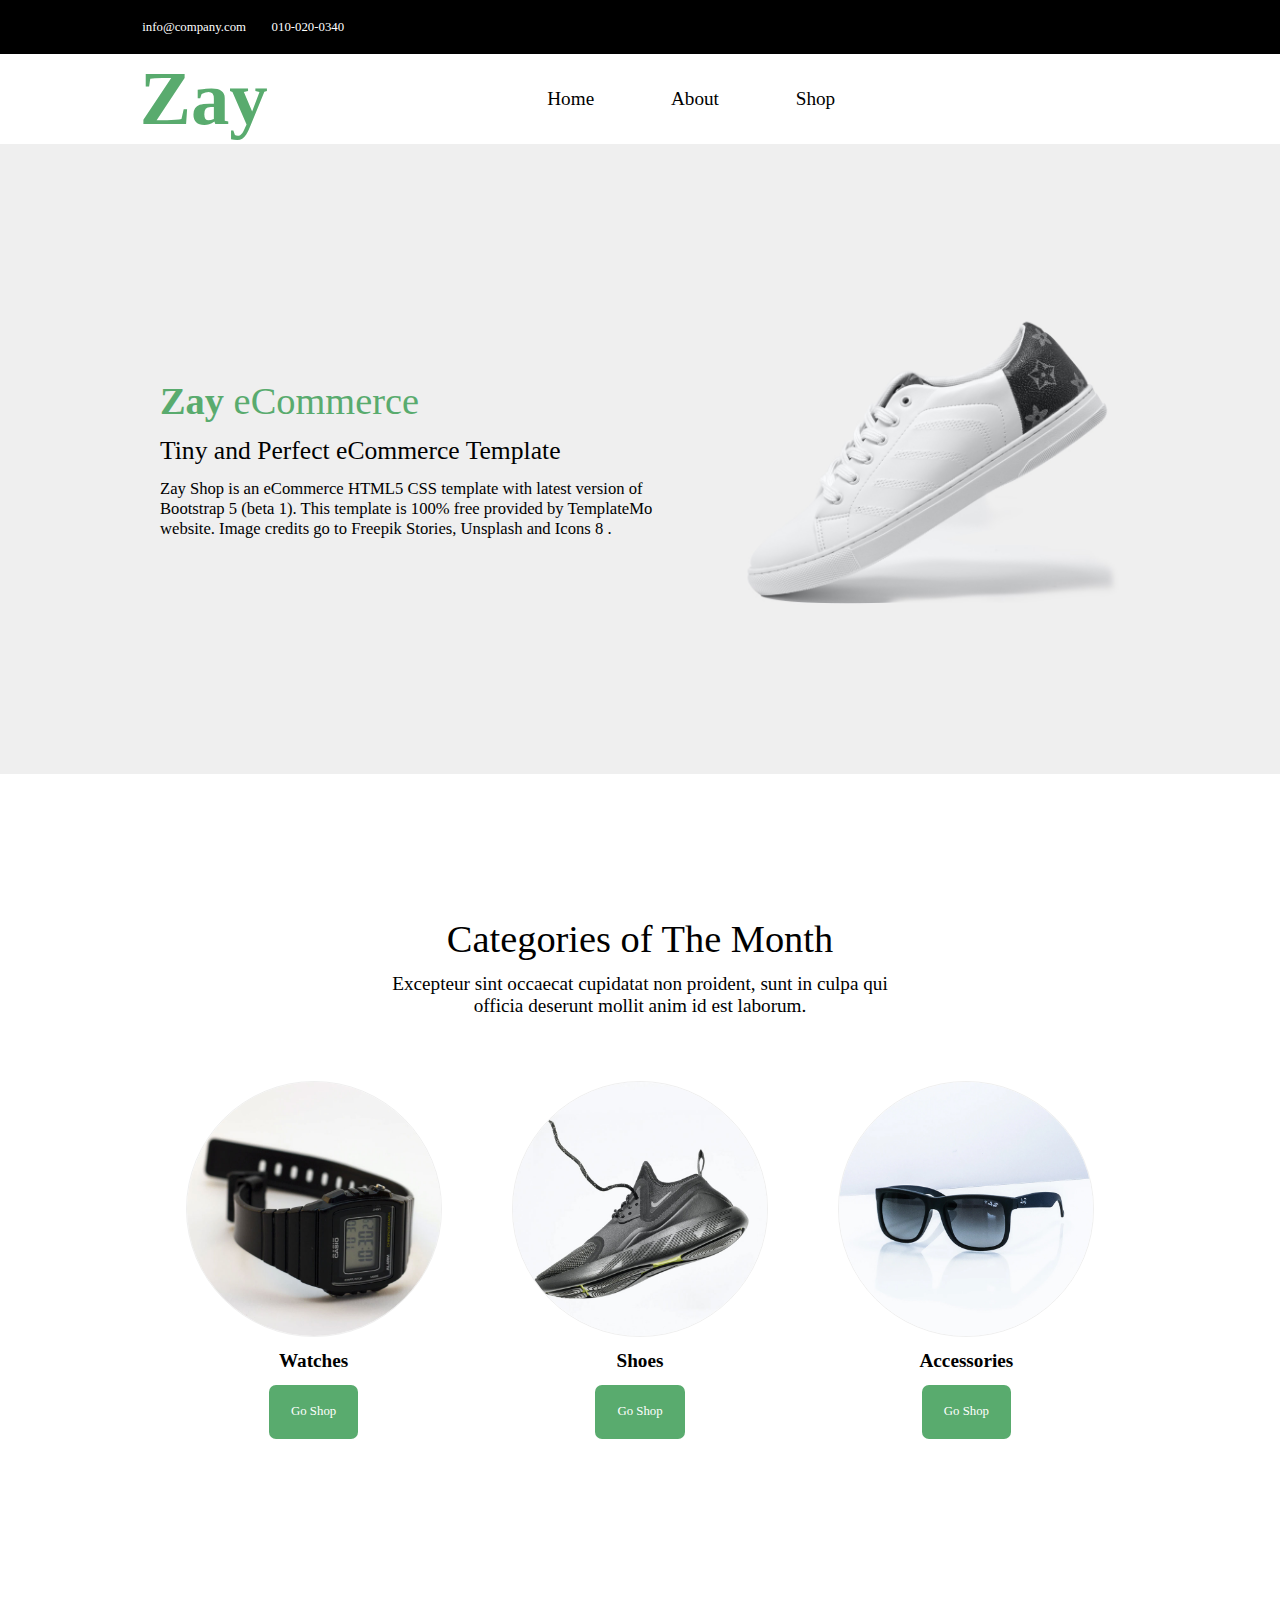
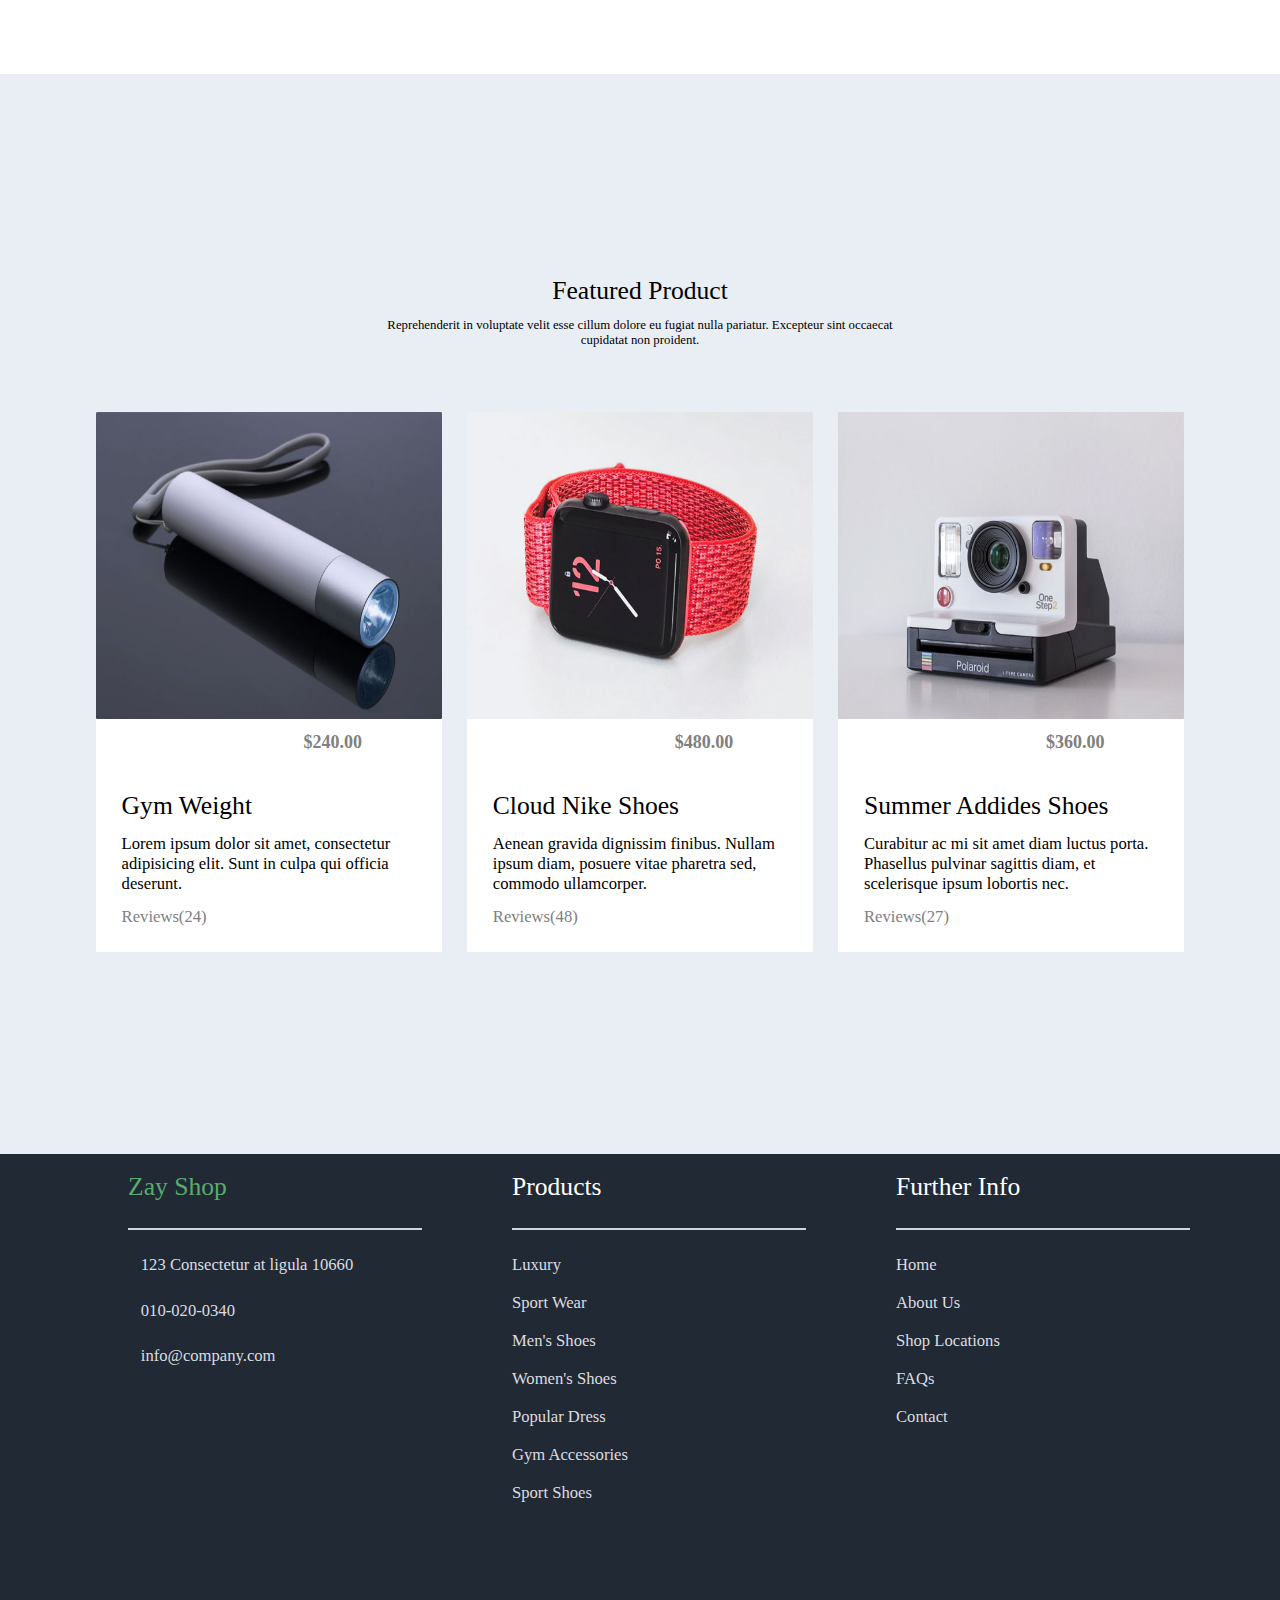
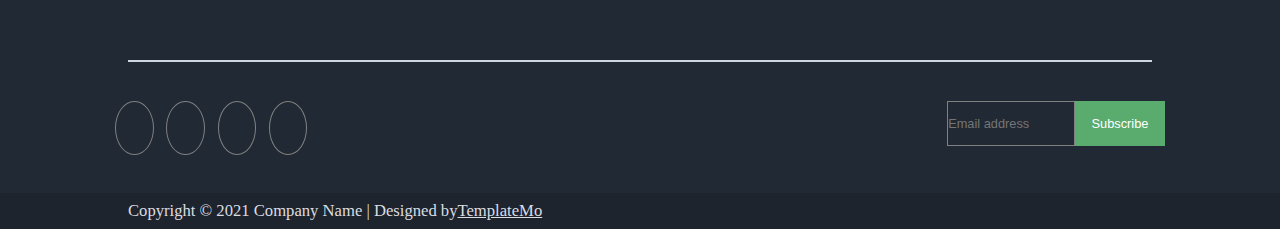
<file: index.html>
<!DOCTYPE html>
<html lang="en">

<head>
    <meta charset="UTF-8">
    <meta name="viewport" content="width=device-width, initial-scale=1.0">
    <title>ZAY</title>
    <link rel="stylesheet" href="style.css">
    <link rel="stylesheet" href="https://cdnjs.cloudflare.com/ajax/libs/font-awesome/6.5.2/css/all.min.css"
        integrity="sha512-SnH5WK+bZxgPHs44uWIX+LLJAJ9/2PkPKZ5QiAj6Ta86w+fsb2TkcmfRyVX3pBnMFcV7oQPJkl9QevSCWr3W6A=="
        crossorigin="anonymous" referrerpolicy="no-referrer" />
    <link rel="preconnect" href="https://fonts.googleapis.com">
    <link rel="preconnect" href="https://fonts.gstatic.com" crossorigin>
    <link
        href="https://fonts.googleapis.com/css2?family=DM+Sans:ital,opsz,wght@0,9..40,100..1000;1,9..40,100..1000&display=swap"
        rel="stylesheet">
</head>

<body>
    <header class="main_header">
        <section class="first_header">
            <div class="info">
                <i class="fa-solid fa-envelope"></i>
                <p>info@company.com</p>
                <i class="fa-solid fa-phone-flip"></i>
                <p> 010-020-0340</p>
            </div>
            <div class="icons">
                <i class="fa-brands fa-facebook"></i>
                <i class="fa-brands fa-instagram"></i>
                <i class="fa-brands fa-twitter"></i>
                <i class="fa-brands fa-linkedin"></i>
            </div>
        </section>

        <section>
            <div class="second_header">
                <div class="zay">
                    <h1>Zay</h1>
                </div>
                <div class="pages">
                    <ul>
                        <li><a href="./index.html"> Home</a></li>
                        <li> <a href="./about.html"> About</a></li>
                        <li> <a href="./shop.html"> Shop</a></li>
                       
                    </ul>
                </div>
                <div class="second_icons">
                    <i class="fa-solid fa-magnifying-glass"></i>
                    <i class="fa-solid fa-cart-shopping"></i>
                    <i class="fa-regular fa-user"></i>
                </div>
                <div class="menu"><i class="fa-solid fa-bars"></i></div>

            </div>
        </section>
    </header>
    <section class="third_section">
        <div class="img_info">
            <p class="p_heading"> <b>Zay</b> eCommerce</p>
            <p class="p_middle">Tiny and Perfect eCommerce Template</p>
            <p class="p_last">Zay Shop is an eCommerce HTML5 CSS template with latest version of Bootstrap 5 (beta 1).
                This template is 100% free provided by <a href="TemplateMo">TemplateMo</a> website. Image credits go to
                <a href="Freepik Stories">Freepik Stories</a>, <a href="Unsplash">Unsplash</a> and <a
                    href="Icons 8">Icons 8</a> .
            </p>
        </div>
        <img src="img/banner_img_01.jpg" alt="banner_img_01.jpg">
    </section>

    <section class="category_main">
        <div class="Categories">
            <p class="first_p">Categories of The Month</p>
            <p class="second_p"> Excepteur sint occaecat cupidatat non proident, sunt in culpa qui officia deserunt
                mollit anim id est laborum.</p>
        </div>

        <div class="Categories_card">
            <div class="Categorie_1">
                <img src="img/category_img_01.jpg" alt="" width="100%">
                <div class="product">
                    <h2>Watches</h2>
                    <a href="Go Shop "> Go Shop</a>
                </div>
            </div>
            <div class="Categorie_1">
                <img src="img/category_img_02.jpg" alt="" width="100%">
                <div class="product">
                    <h2>Shoes</h2>
                    <a href="Go Shop "> Go Shop</a>
                </div>
            </div>
            <div class="Categorie_1">
                <img src="img/category_img_03.jpg" alt="" width="100%">
                <div class="product">
                    <h2>Accessories</h2>
                    <a href="Go Shop "> Go Shop</a>
                </div>
            </div>
        </div>
    </section>
    <section class="Feature_product">
        <div class="Feature">
            <p class="Feature_p1">Featured Product</p>
            <p class="Feature_p2">Reprehenderit in voluptate velit esse cillum dolore eu fugiat nulla pariatur.
                Excepteur sint occaecat cupidatat non proident.</p>
        </div>
        <div class="Feature_cards">
            <div class="Feature_card">
                <img src="img/feature_prod_01 (1).jpg" alt="" width="100%">
                <div class="star">
                    <div class="stars">
                        <i class="fa-solid fa-star"></i>
                        <i class="fa-solid fa-star"></i>
                        <i class="fa-solid fa-star"></i>
                        <i class="fa-regular fa-star"></i>
                        <i class="fa-regular fa-star"></i>
                    </div>
                    <h3 class="stars_h3">$240.00</h3>
                </div>
                <div class="Feature_section">
                    <p class="Feature_card_p"> Gym Weight</p>
                    <p class="Feature_card_p2"> Lorem ipsum dolor sit amet, consectetur adipisicing elit. Sunt in culpa
                        qui officia deserunt.</p>
                    <p class="Feature_card_p3">Reviews(24)</p>
                </div>
            </div>


            <div class="Feature_card">
                <img src="img/feature_prod_02.jpg" alt="" width="100%">
                <div class="star">
                    <div class="stars">
                        <i class="fa-solid fa-star"></i>
                        <i class="fa-solid fa-star"></i>
                        <i class="fa-solid fa-star"></i>
                        <i class="fa-regular fa-star"></i>
                        <i class="fa-regular fa-star"></i>
                    </div>
                    <h3 class="stars_h3">$480.00</h3>
                </div class="Feature_card_info">
                <div class="Feature_section">
                    <p class="Feature_card_p"> Cloud Nike Shoes</p>
                    <p class="Feature_card_p2"> Aenean gravida dignissim finibus. Nullam ipsum diam, posuere vitae
                        pharetra sed, commodo ullamcorper.</p>
                    <p class="Feature_card_p3">Reviews(48)</p>
                </div>
            </div>

            <div class="Feature_card">
                <img src="img/feature_prod_03.jpg" alt="" width="100%">
                <div class="star">
                    <div class="stars">
                        <i class="fa-solid fa-star"></i>
                        <i class="fa-solid fa-star"></i>
                        <i class="fa-solid fa-star"></i>
                        <i class="fa-solid fa-star"></i>
                        <i class="fa-solid fa-star"></i>

                    </div>
                    <h3 class="stars_h3">$360.00</h3>
                </div class="Feature_card_info">
                <div class="Feature_section">
                    <p class="Feature_card_p"> Summer Addides Shoes</p>
                    <p class="Feature_card_p2"> Curabitur ac mi sit amet diam luctus porta. Phasellus pulvinar sagittis
                        diam, et scelerisque ipsum lobortis nec.</p>
                    <p class="Feature_card_p3">Reviews(27)</p>
                </div>
            </div>
        </div>
    </section>
    <section class="footer_main">
        <div class="fotter">
            <div class="first_fotter">
                <div class="Zay_shop">Zay Shop</div>
                <div class="line"></div>
                <p class="p1"> <i class="fa-solid fa-location-dot"></i>123 Consectetur at ligula 10660</p>
                <p class="p2"> <i class="fa-solid fa-phone-flip"></i><a href=" 010-020-0340"> 010-020-0340</a></p>
                <p class="p3"> <i class="fa-solid fa-envelope"></i><a href="info@company.com">info@company.com </a> </p>
            </div>
            <div class="Second_fotter">
                <div class="Products">Products</div>
                <div class="line"></div>
                <ul>
                    <li><a href="Luxury">Luxury</a></li>
                    <li><a href="Sport Wear">Sport Wear</a></li>
                    <li><a href="Men's Shoes">Men's Shoes</a></li>
                    <li><a href="Women's Shoes">Women's Shoes</a></li>
                    <li><a href="Popular Dress">Popular Dress</a></li>
                    <li><a href="Gym Accessories">Gym Accessories</a></li>
                    <li><a href="Sport Shoes">Sport Shoes</a></li>
                </ul>
            </div>
            <div>
                <div class="thired_fotter">
                    <div class="FurtherInfo">Further Info</div>
                    <div class="line"></div>
                    <ul>
                        <li><a href="Home">Home</a></li>
                        <li><a href="About Us">About Us</a></li>
                        <li><a href="Shop Locations">Shop Locations</a></li>
                        <li><a href="FAQs">FAQs</a></li>
                        <li><a href="Contact">Contact </a></li>

                    </ul>
                </div>
            </div>
        </div>
        <div class="line1"></div>
        <div class="Subscribe">
            <div class="Subscribe_icons">
                <div class="Subscribe_icon">
                    <i class="fa-brands fa-facebook-f"> </i>
                </div>
                <div class="Subscribe_icon">
                    <i class="fa-brands fa-instagram"></i>
                </div>
                <div class="Subscribe_icon">
                    <i class="fa-brands fa-twitter"></i>
                </div>
                <div class="Subscribe_icon">
                    <i class="fa-brands fa-linkedin-in"></i>
                </div>
            </div>
            <div class="Subscribess">
                <input type="email" class="email" placeholder="Email address">
                <button>Subscribe</button>

            </div>
        </div>
        <div class="Copyright">
            Copyright © 2021 Company Name | Designed by <u><a href="TemplateMo">TemplateMo</a></u>
        </div>

    </section>
</body>

</html>
</file>
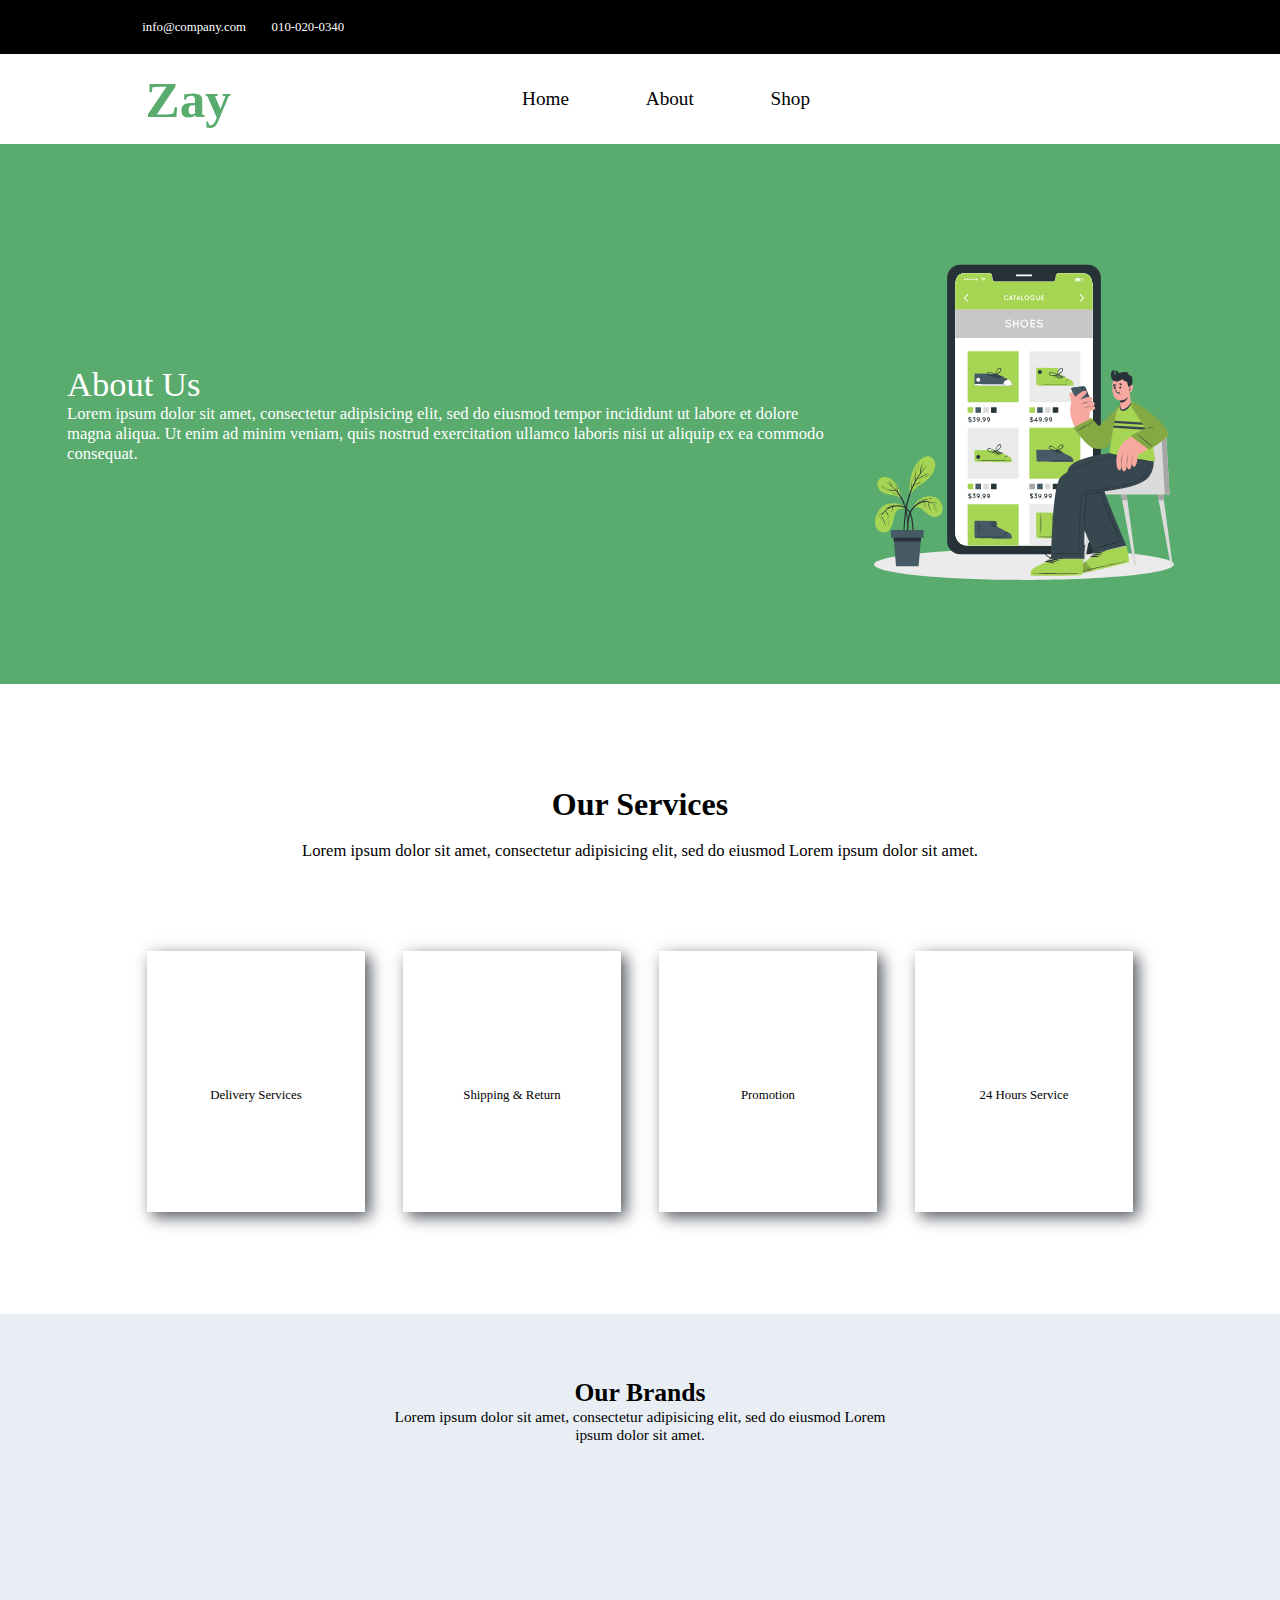
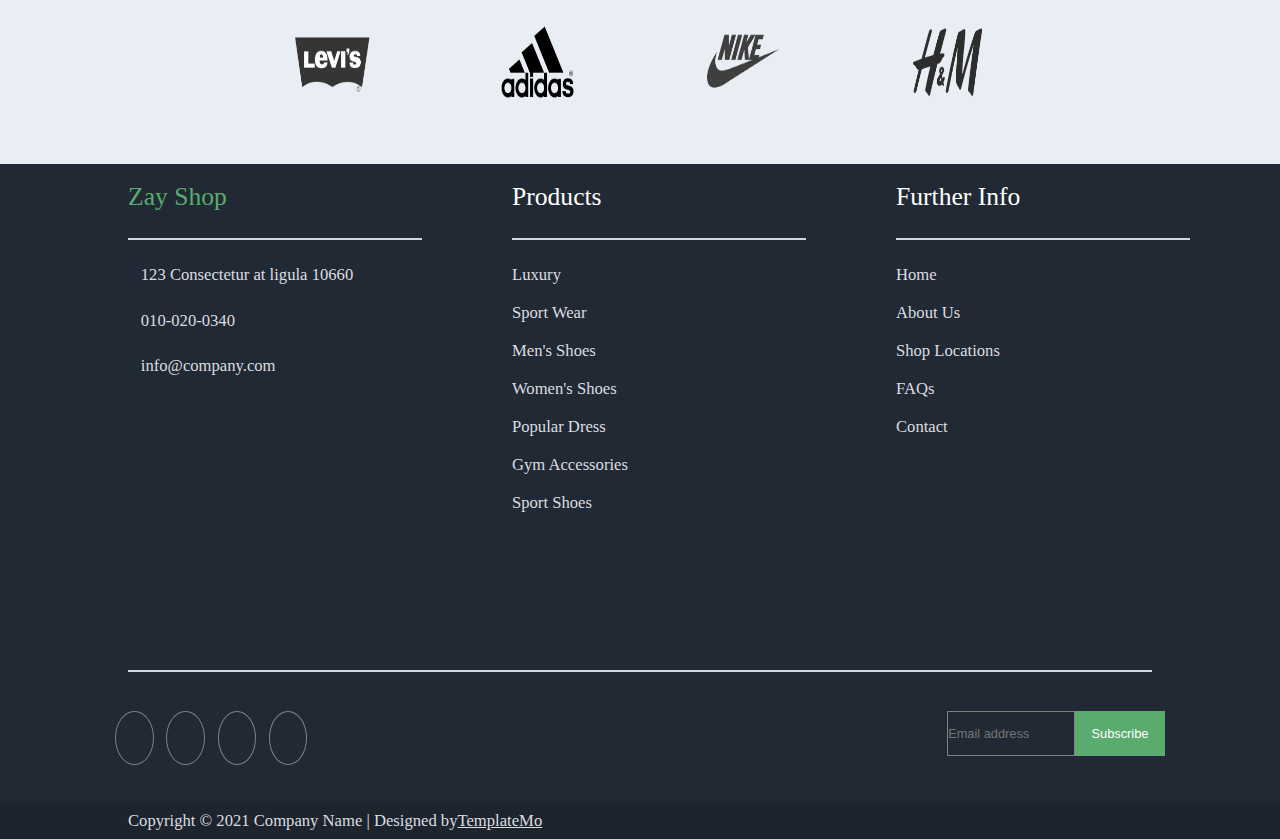
<file: about.html>
<!DOCTYPE html>
<html lang="en">

<head>
    <meta charset="UTF-8">
    <meta name="viewport" content="width=device-width, initial-scale=1.0">
    <title>ZAY</title>
    <link rel="stylesheet" href="about.css">
    <link rel="stylesheet" href="https://cdnjs.cloudflare.com/ajax/libs/font-awesome/6.5.2/css/all.min.css"
        integrity="sha512-SnH5WK+bZxgPHs44uWIX+LLJAJ9/2PkPKZ5QiAj6Ta86w+fsb2TkcmfRyVX3pBnMFcV7oQPJkl9QevSCWr3W6A=="
        crossorigin="anonymous" referrerpolicy="no-referrer" />
    <link rel="preconnect" href="https://fonts.googleapis.com">
    <link rel="preconnect" href="https://fonts.gstatic.com" crossorigin>
    <link
        href="https://fonts.googleapis.com/css2?family=DM+Sans:ital,opsz,wght@0,9..40,100..1000;1,9..40,100..1000&display=swap"
        rel="stylesheet">
</head>

<body>
    <header class="main_header">
        <section class="first_header">
            <div class="info">
                <i class="fa-solid fa-envelope"></i>
                <p>info@company.com</p>
                <i class="fa-solid fa-phone-flip"></i>
                <p> 010-020-0340</p>
            </div>
            <div class="icons">
                <i class="fa-brands fa-facebook"></i>
                <i class="fa-brands fa-instagram"></i>
                <i class="fa-brands fa-twitter"></i>
                <i class="fa-brands fa-linkedin"></i>
            </div>
        </section>

        <section>
            <div class="second_header">
                <div class="zay">
                    <h1>Zay</h1>
                </div>
                <div class="pages">
                    <ul>
                        <li><a href="./index.html"> Home</a></li>
                        <li> <a href="./about.html"> About</a></li>
                        <li> <a href="./shop.html"> Shop</a></li>
                       
                    </ul>
                </div>
                <div class="second_icons">
                    <i class="fa-solid fa-magnifying-glass"></i>
                    <i class="fa-solid fa-cart-shopping"></i>
                    <i class="fa-regular fa-user"></i>
                </div>
                <div class="menu" ><i class="fa-solid fa-bars"></i></div>
            </div>
        </section>
    </header>


    <section class="third_section">
        <div class="img_info">
            <p class="p_heading"> About Us</p>

            <p class="p_last">Lorem ipsum dolor sit amet, consectetur adipisicing elit, sed do eiusmod tempor incididunt
                ut labore et dolore magna aliqua. Ut enim ad minim veniam, quis nostrud exercitation ullamco laboris
                nisi ut aliquip ex ea commodo consequat. </p>
        </div>
        <img src="img/about-hero.svg" alt="" height="70%">
    </section>

    <section class="service_section">
        <div class="service">
            <h1>Our Services</h1>
            <p>Lorem ipsum dolor sit amet, consectetur adipisicing elit, sed do eiusmod Lorem ipsum dolor sit amet.</p>
        </div>
        <div class="service_icon">
            <div class="box_icon">
                <i class="fa-solid fa-truck icon_box"></i>
                <p>Delivery Services</p>
            </div>
            <div class="box_icon">
                <i class="fa-solid fa-right-left icon_box"></i>
                <p>Shipping & Return</p>
            </div>
            <div class="box_icon">
                <i class="fa-solid fa-percent icon_box"></i>
                <p>Promotion</p>
            </div>
            <div class="box_icon">
                <i class="fa-solid fa-user icon_box"></i>
                <p>24 Hours Service</p>
            </div>
        </div>
    </section>

    <section class="brand_section">
        <div class="our_Brands">
            <h1>Our Brands</h1>
            <p>Lorem ipsum dolor sit amet, consectetur adipisicing elit, sed do eiusmod Lorem ipsum dolor sit amet.</p>
        </div>
        <div class="brand_icon">
            <div><img src="img/brand_01.png" alt="" width="100%" height="100%"></div>
            <div><img src="img/brand_02.png" alt="" width="100%" height="100%"></div>
            <div><img src="img/brand_03.png" alt="" width="100%" height="100%"></div>
            <div><img src="img/brand_04.png" alt="" width="100%" height="100%"></div>
        </div>
    </section>
    <section class="footer_main">
        <div class="fotter">
            <div class="first_fotter">
                <div class="Zay_shop">Zay Shop</div>
                <div class="line"></div>
                <p class="p1"> <i class="fa-solid fa-location-dot"></i>123 Consectetur at ligula 10660</p>
                <p class="p2"> <i class="fa-solid fa-phone-flip"></i><a href=" 010-020-0340"> 010-020-0340</a></p>
                <p class="p3"> <i class="fa-solid fa-envelope"></i><a href="info@company.com">info@company.com </a> </p>
            </div>
            <div class="Second_fotter">
                <div class="Products">Products</div>
                <div class="line"></div>
                <ul>
                    <li><a href="Luxury">Luxury</a></li>
                    <li><a href="Sport Wear">Sport Wear</a></li>
                    <li><a href="Men's Shoes">Men's Shoes</a></li>
                    <li><a href="Women's Shoes">Women's Shoes</a></li>
                    <li><a href="Popular Dress">Popular Dress</a></li>
                    <li><a href="Gym Accessories">Gym Accessories</a></li>
                    <li><a href="Sport Shoes">Sport Shoes</a></li>
                </ul>
            </div>
            <div>
                <div class="thired_fotter">
                    <div class="FurtherInfo">Further Info</div>
                    <div class="line"></div>
                    <ul>
                        <li><a href="Home">Home</a></li>
                        <li><a href="About Us">About Us</a></li>
                        <li><a href="Shop Locations">Shop Locations</a></li>
                        <li><a href="FAQs">FAQs</a></li>
                        <li><a href="Contact">Contact </a></li>

                    </ul>
                </div>
            </div>
        </div>
        <div class="line1"></div>
        <div class="Subscribe">
            <div class="Subscribe_icons">
                <div class="Subscribe_icon">
                    <i class="fa-brands fa-facebook-f"> </i>
                </div>
                <div class="Subscribe_icon">
                    <i class="fa-brands fa-instagram"></i>
                </div>
                <div class="Subscribe_icon">
                    <i class="fa-brands fa-twitter"></i>
                </div>
                <div class="Subscribe_icon">
                    <i class="fa-brands fa-linkedin-in"></i>
                </div>
            </div>
            <div class="Subscribess">
                <input type="email" class="email" placeholder="Email address">
                <button>Subscribe</button>

            </div>
        </div>
        <div class="Copyright">
            Copyright © 2021 Company Name | Designed by <u><a href="TemplateMo">TemplateMo</a></u>
        </div>

    </section>
</body>

</html>
</file>
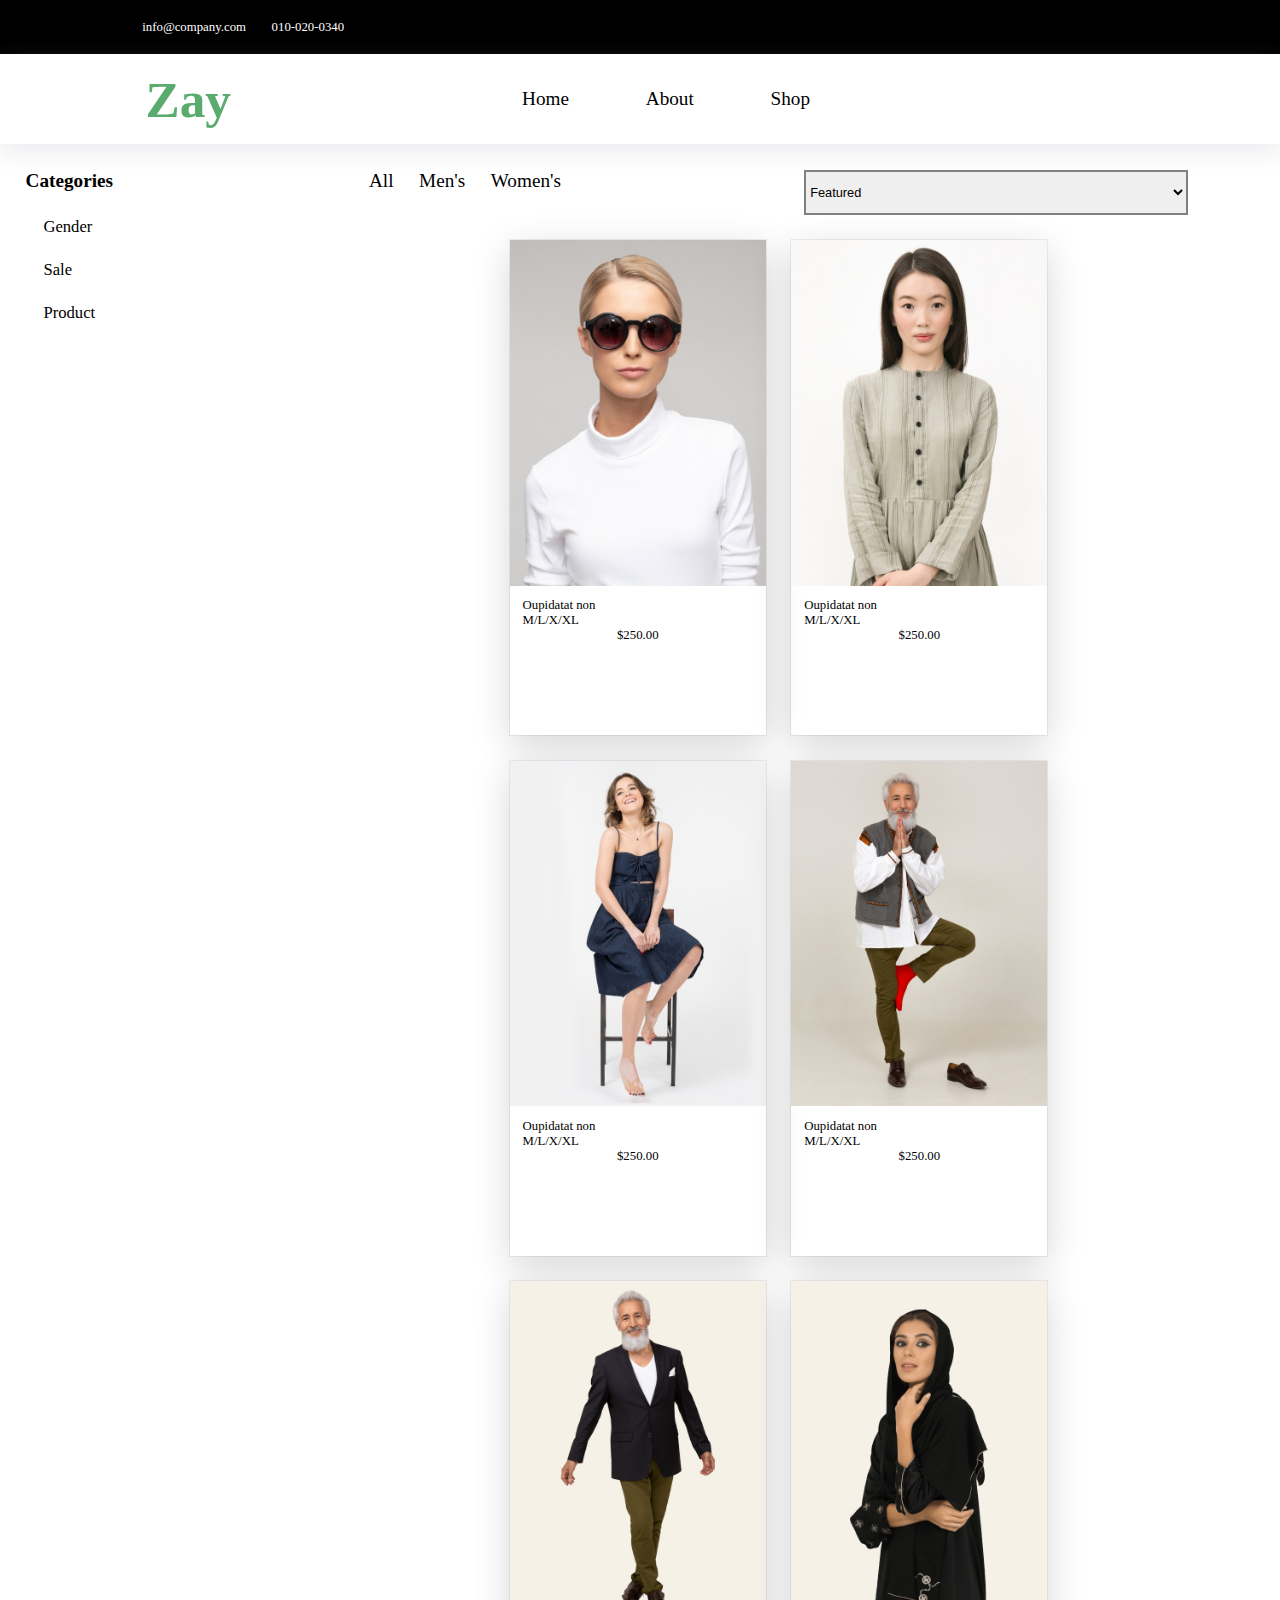
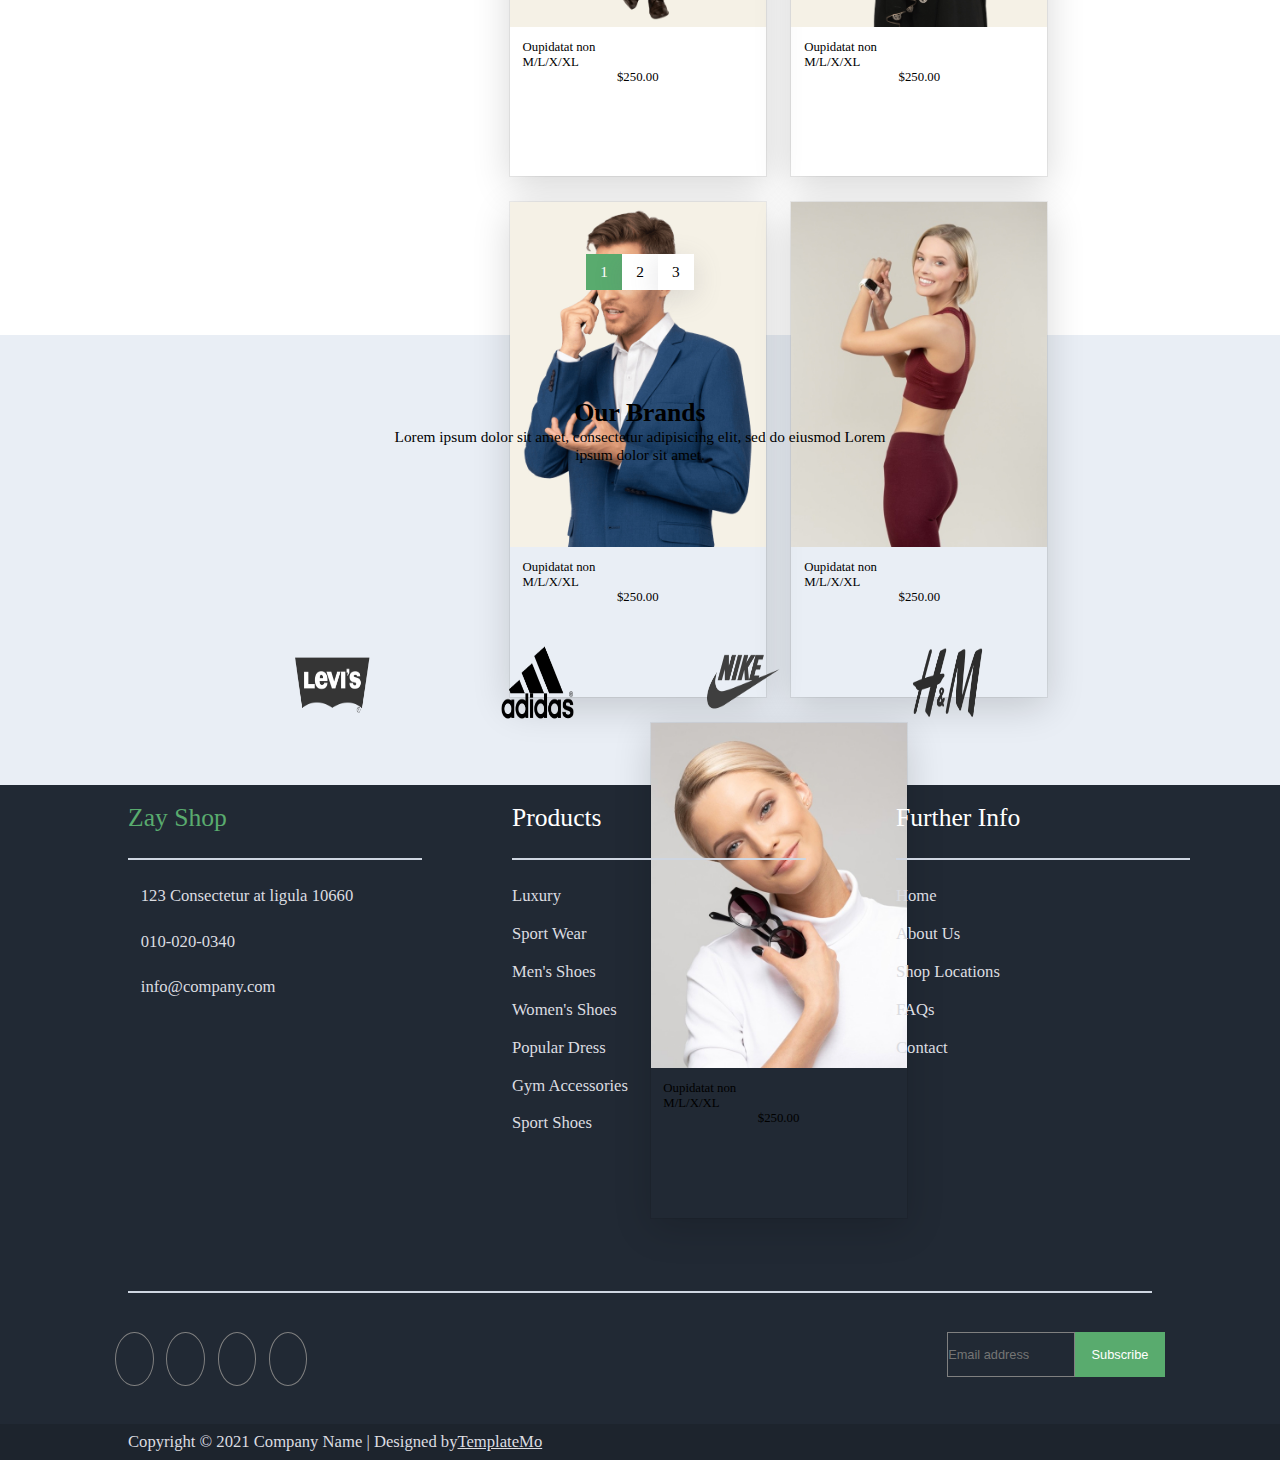
<file: shop.html>
<!DOCTYPE html>
<html lang="en">

<head>
    <meta charset="UTF-8">
    <meta name="viewport" content="width=device-width, initial-scale=1.0">
    <title>ZAY</title>
    <link rel="stylesheet" href="shop.css">
    <link rel="stylesheet" href="https://cdnjs.cloudflare.com/ajax/libs/font-awesome/6.5.2/css/all.min.css"
        integrity="sha512-SnH5WK+bZxgPHs44uWIX+LLJAJ9/2PkPKZ5QiAj6Ta86w+fsb2TkcmfRyVX3pBnMFcV7oQPJkl9QevSCWr3W6A=="
        crossorigin="anonymous" referrerpolicy="no-referrer" />
    <link rel="preconnect" href="https://fonts.googleapis.com">
    <link rel="preconnect" href="https://fonts.gstatic.com" crossorigin>
    <link
        href="https://fonts.googleapis.com/css2?family=DM+Sans:ital,opsz,wght@0,9..40,100..1000;1,9..40,100..1000&display=swap"
        rel="stylesheet">
</head>

<body>
    <header class="main_header">
        <section class="first_header">
            <div class="info">
                <i class="fa-solid fa-envelope"></i>
                <p>info@company.com</p>
                <i class="fa-solid fa-phone-flip"></i>
                <p> 010-020-0340</p>
            </div>
            <div class="icons">
                <i class="fa-brands fa-facebook"></i>
                <i class="fa-brands fa-instagram"></i>
                <i class="fa-brands fa-twitter"></i>
                <i class="fa-brands fa-linkedin"></i>
            </div>
        </section>

        <section>
            <div class="second_header">
                <div class="zay">
                    <h1>Zay</h1>
                </div>
                <div class="pages">
                    <ul>
                        <li><a href="./index.html"> Home</a></li>
                        <li> <a href="./about.html"> About</a></li>
                        <li> <a href="./shop.html"> Shop</a></li>
                      
                    </ul>
                </div>
                <div class="second_icons">
                    <i class="fa-solid fa-magnifying-glass"></i>
                    <i class="fa-solid fa-cart-shopping"></i>
                    <i class="fa-regular fa-user"></i>
                </div>
                <div class="menu" ><i class="fa-solid fa-bars"></i></div>
            </div>
        </section>
    </header>

    <section class="shopping">
        <div class="shopping_category">
            <h1>Categories</h1>
            <div>
                <p>Gender</p>
                <p>Sale</p>
                <p>Product</p>
            </div>
        </div>

        <section class="shopping_cards">
            <div class="men_women">
                <div class="all">
                    <a href="All">All</a>
                    <a href="Men's">Men's</a>
                    <a href="Women's">Women's</a>
                </div>
                <div>
                    <select class="option_three">
                        <option>Featured</option>
                        <option>A to z</option>
                        <option>item</option>

                    </select>
                </div>
            </div>
            <div class="shopping_card">
                <div class="Card">
                    <div class="img">
                        <img src="img/shop_01.jpg" alt="" height="100%" width="100%">
                    </div>
                    <div class="information">
                        <p>Oupidatat non</p>
                        <p>M/L/X/XL</p>
                        <div class="informations">
                            <div class="star_icons">
                                <i class="fa-solid fa-star"></i>
                                <i class="fa-solid fa-star"></i>
                                <i class="fa-solid fa-star"></i>
                                <i class="fa-regular fa-star"></i>
                                <i class="fa-regular fa-star"></i>
                            </div>
                            <p>$250.00</p>

                        </div>
                    </div>
                </div>
                <div class="shopping_card">
                    <div class="Card">
                        <div class="img">
                            <img src="img/shop_02.jpg" alt="" height="100%" width="100%">
                        </div>
                        <div class="information">
                            <p>Oupidatat non</p>
                            <p>M/L/X/XL</p>
                            <div class="informations">
                                <div class="star_icons">
                                    <i class="fa-solid fa-star"></i>
                                    <i class="fa-solid fa-star"></i>
                                    <i class="fa-solid fa-star"></i>
                                    <i class="fa-regular fa-star"></i>
                                    <i class="fa-regular fa-star"></i>
                                </div>
                                <p>$250.00</p>

                            </div>
                        </div>
                    </div>
                </div>
                <div class="shopping_card">
                    <div class="Card">
                        <div class="img">
                            <img src="img/shop_03.jpg" alt="" height="100%" width="100%">
                        </div>
                        <div class="information">
                            <p>Oupidatat non</p>
                            <p>M/L/X/XL</p>
                            <div class="informations">
                                <div class="star_icons">
                                    <i class="fa-solid fa-star"></i>
                                    <i class="fa-solid fa-star"></i>
                                    <i class="fa-solid fa-star"></i>
                                    <i class="fa-regular fa-star"></i>
                                    <i class="fa-regular fa-star"></i>
                                </div>
                                <p>$250.00</p>

                            </div>
                        </div>
                    </div>
                </div>
                <div class="shopping_card">
                    <div class="Card">
                        <div class="img">
                            <img src="img/shop_04.jpg" alt="" height="100%" width="100%">
                        </div>
                        <div class="information">
                            <p>Oupidatat non</p>
                            <p>M/L/X/XL</p>
                            <div class="informations">
                                <div class="star_icons">
                                    <i class="fa-solid fa-star"></i>
                                    <i class="fa-solid fa-star"></i>
                                    <i class="fa-solid fa-star"></i>
                                    <i class="fa-regular fa-star"></i>
                                    <i class="fa-regular fa-star"></i>
                                </div>
                                <p>$250.00</p>

                            </div>
                        </div>
                    </div>
                </div>
                <div class="shopping_card">
                    <div class="Card">
                        <div class="img">
                            <img src="img/shop_05.jpg" alt="" height="100%" width="100%">
                        </div>
                        <div class="information">
                            <p>Oupidatat non</p>
                            <p>M/L/X/XL</p>
                            <div class="informations">
                                <div class="star_icons">
                                    <i class="fa-solid fa-star"></i>
                                    <i class="fa-solid fa-star"></i>
                                    <i class="fa-solid fa-star"></i>
                                    <i class="fa-regular fa-star"></i>
                                    <i class="fa-regular fa-star"></i>
                                </div>
                                <p>$250.00</p>

                            </div>
                        </div>
                    </div>
                </div>
                <div class="shopping_card">
                    <div class="Card">
                        <div class="img">
                            <img src="img/shop_06.jpg" alt="" height="100%" width="100%">
                        </div>
                        <div class="information">
                            <p>Oupidatat non</p>
                            <p>M/L/X/XL</p>
                            <div class="informations">
                                <div class="star_icons">
                                    <i class="fa-solid fa-star"></i>
                                    <i class="fa-solid fa-star"></i>
                                    <i class="fa-solid fa-star"></i>
                                    <i class="fa-regular fa-star"></i>
                                    <i class="fa-regular fa-star"></i>
                                </div>
                                <p>$250.00</p>

                            </div>
                        </div>
                    </div>
                </div>
                <div class="shopping_card">
                    <div class="Card">
                        <div class="img">
                            <img src="img/shop_07.jpg" alt="" height="100%" width="100%">
                        </div>
                        <div class="information">
                            <p>Oupidatat non</p>
                            <p>M/L/X/XL</p>
                            <div class="informations">
                                <div class="star_icons">
                                    <i class="fa-solid fa-star"></i>
                                    <i class="fa-solid fa-star"></i>
                                    <i class="fa-solid fa-star"></i>
                                    <i class="fa-regular fa-star"></i>
                                    <i class="fa-regular fa-star"></i>
                                </div>
                                <p>$250.00</p>

                            </div>
                        </div>
                    </div>
                </div>
                <div class="shopping_card">
                    <div class="Card">
                        <div class="img">
                            <img src="img/shop_08.jpg" alt="" height="100%" width="100%">
                        </div>
                        <div class="information">
                            <p>Oupidatat non</p>
                            <p>M/L/X/XL</p>
                            <div class="informations">
                                <div class="star_icons">
                                    <i class="fa-solid fa-star"></i>
                                    <i class="fa-solid fa-star"></i>
                                    <i class="fa-solid fa-star"></i>
                                    <i class="fa-regular fa-star"></i>
                                    <i class="fa-regular fa-star"></i>
                                </div>
                                <p>$250.00</p>

                            </div>
                        </div>
                    </div>
                </div>
                <div class="shopping_card">
                    <div class="Card">
                        <div class="img">
                            <img src="img/shop_09.jpg" alt="" height="100%" width="100%">
                        </div>
                        <div class="information">
                            <p>Oupidatat non</p>
                            <p>M/L/X/XL</p>
                            <div class="informations">
                                <div class="star_icons">
                                    <i class="fa-solid fa-star"></i>
                                    <i class="fa-solid fa-star"></i>
                                    <i class="fa-solid fa-star"></i>
                                    <i class="fa-regular fa-star"></i>
                                    <i class="fa-regular fa-star"></i>
                                </div>
                                <p>$250.00</p>

                            </div>
                        </div>
                    </div>
                </div>

        </section>

    </section>
    <div class="buttons">
        <div class="b1">1</div>
        <div class="b2">2</div>
        <div class="b3">3</div>
    </div>
    <section class="brand_section">
        <div class="our_Brands">
            <h1>Our Brands</h1>
            <p>Lorem ipsum dolor sit amet, consectetur adipisicing elit, sed do eiusmod Lorem ipsum dolor sit amet.</p>
        </div>
        <div class="brand_icon">
            <div><img src="img/brand_01.png" alt="" width="100%" height="100%"></div>
            <div><img src="img/brand_02.png" alt="" width="100%" height="100%"></div>
            <div><img src="img/brand_03.png" alt="" width="100%" height="100%"></div>
            <div><img src="img/brand_04.png" alt="" width="100%" height="100%"></div>
        </div>
    </section>
    <section class="footer_main">
        <div class="fotter">
            <div class="first_fotter">
                <div class="Zay_shop">Zay Shop</div>
                <div class="line"></div>
                <p class="p1"> <i class="fa-solid fa-location-dot"></i>123 Consectetur at ligula 10660</p>
                <p class="p2"> <i class="fa-solid fa-phone-flip"></i><a href=" 010-020-0340"> 010-020-0340</a></p>
                <p class="p3"> <i class="fa-solid fa-envelope"></i><a href="info@company.com">info@company.com </a> </p>
            </div>
            <div class="Second_fotter">
                <div class="Products">Products</div>
                <div class="line"></div>
                <ul>
                    <li><a href="Luxury">Luxury</a></li>
                    <li><a href="Sport Wear">Sport Wear</a></li>
                    <li><a href="Men's Shoes">Men's Shoes</a></li>
                    <li><a href="Women's Shoes">Women's Shoes</a></li>
                    <li><a href="Popular Dress">Popular Dress</a></li>
                    <li><a href="Gym Accessories">Gym Accessories</a></li>
                    <li><a href="Sport Shoes">Sport Shoes</a></li>
                </ul>
            </div>
            <div>
                <div class="thired_fotter">
                    <div class="FurtherInfo">Further Info</div>
                    <div class="line"></div>
                    <ul>
                        <li><a href="Home">Home</a></li>
                        <li><a href="About Us">About Us</a></li>
                        <li><a href="Shop Locations">Shop Locations</a></li>
                        <li><a href="FAQs">FAQs</a></li>
                        <li><a href="Contact">Contact </a></li>

                    </ul>
                </div>
            </div>
        </div>
        <div class="line1"></div>
        <div class="Subscribe">
            <div class="Subscribe_icons">
                <div class="Subscribe_icon">
                    <i class="fa-brands fa-facebook-f"> </i>
                </div>
                <div class="Subscribe_icon">
                    <i class="fa-brands fa-instagram"></i>
                </div>
                <div class="Subscribe_icon">
                    <i class="fa-brands fa-twitter"></i>
                </div>
                <div class="Subscribe_icon">
                    <i class="fa-brands fa-linkedin-in"></i>
                </div>
            </div>
            <div class="Subscribess">
                <input type="email" class="email" placeholder="Email address">
                <button>Subscribe</button>

            </div>
        </div>
        <div class="Copyright">
            Copyright © 2021 Company Name | Designed by <u><a href="TemplateMo">TemplateMo</a></u>
        </div>

    </section>
</body>

</html>
</file>
<file: style.css>
* {
    margin: 0;
    padding: 0;
    box-sizing: border-box;
}

body {
    overflow-x: hidden;
}

.first_header {
    height: 6vh;
    width: 100vw;
    background-color: #000000;
    color: white;
    display: flex;
    align-items: center;
    justify-content: center;
    gap: 60vw;
    font-size: 1vw;
}

.info {
    display: flex;
    gap: 1vw;
}

.icons {
    display: flex;
    gap: 1vw;
    font-size: 1vw;
}

.second_header {
    height: 15vh;
    width: 100vw;
    display: flex;
    align-items: center;
    justify-content: space-around;

}
.menu{
    display: none;
}

.zay {
    font-size: 3vw;
    color: #59ab6e !important;
}

.pages ul {
    display: flex;
    flex-direction: row;
    gap: 6vw;
    list-style: none;
    font-size: 1.5vw;


}

ul a {
    text-decoration: none;
    color: black;

}

a:hover {
    color: green;
}

.second_icons {
    display: flex;
    gap: 1vw;
    font-size: 1.5vw;
}

.third_section {
    height: 95vh;
    width: 100vw;
    background-color: #efefef;
    display: flex;
    justify-content: center;
    align-items: center;
   gap: 10vw;

}
.third_section img{
    height: 30vw;
    width: 30vw;
}

.img_info {
    width: 35vw;
    display: flex;
    flex-direction: column;
    gap: 1vw;
}

.p_heading {
    font-size: 3vw;
    color: #59ab6e !important;

}

.p_middle {
    font-size: 2vw;
}
.p_last{
    font-size: 1.30vw;
    width: 40vw;
}

.p_last a {
    color: #000;
}

.category_main {
    height: 100vh;
    width: 100vw;
    background-color: #ffffff;
    display: flex;
    flex-direction: column;
    align-items: center;
    justify-content: center;
    gap: 5vw;
}

.Categories {
    display: flex;
    align-items: center;
    flex-direction: column;
    gap: 1vw;
}

.first_p {
    font-size: 3vw;
}

.second_p {
    width: 40vw;
    text-align: center;
    font-size: 1.50vw;
}

.Categories_card {
    display: flex;
    justify-content: center;
    gap: 5.50vw;
}

.Categorie_1 {
    height: 50vh;
    width: 20vw;
    display: flex;
    flex-direction: column;
    gap: 1vw;
}

.Categorie_1 img {
    border-radius: 50%;
    border: 0.1vw solid #efefef;

}

.product {
    display: flex;
    flex-direction: column;
    gap: 1vw;
    align-items: center;
    font-size: 1vw;
}

.product a {
    text-decoration: none;
    color: white;
    background-color: #59ab6e;
    height: 6vh;
    width: 7vw;
    border-radius: 7px;
    display: flex;
    justify-content: center;
    align-items: center;
}

.Feature_product {
    height: 120vh;
    width: 100vw;
    background-color: #e9eef5;
    display: flex;
    flex-direction: column;
    align-items: center;
    justify-content: center;
    gap: 5vw;
    
}

.Feature {
    display: flex;
    align-items: center;
    flex-direction: column;
    gap: 1vw;
   
}

.Feature_p1 {
    font-size: 2vw;

}

.Feature_p2 {
    width: 40vw;
    text-align: center;
    font-size: 1vw;
}

.Feature_cards {
    display: flex;
    flex-direction: row;
    justify-content: center;
    gap: 2vw;
}

.Feature_card {
    height: 75vh;
    width: 27vw;
    border-radius: 0.1vw;
    /* border: 2px solid gray; */
    display: flex;
    flex-direction: column;
    gap: 1vw;
    background-color: #ffffff;
}

.Feature_card img {
    height: 40vh;
    border-radius: 0.1vw 0.1vw 0.1vw 0.1vw;
}


.star {
    display: flex;
    justify-content: center;
    gap: 10vw;
    color: wheat;
    font-size: 1.2vw;
}



.stars_h3 {
    color: gray;
}

.Feature_card_p {
    font-size: 2vw;

}

.Feature_card_p2 {
    font-size: 1.30vw;
}

.Feature_card_p3 {
    color: gray;
    font-size: 1.30vw;
}

.footer_main {
    width: 100vw;
    height: 85vh;
    background-color: #212934;
    color: #dcdde1;
    display: flex;
    flex-direction: column;
    justify-content: center;
    align-items: center;
    gap: 3vw;
}

.footer_main a {
    color: #dcdde1;
}

.fotter {
    display: flex;
    justify-content: center;
    gap: 10vw;
    padding-top: 2vh;
  
}




.first_fotter {
    height: 50vh;
    width: 20vw;
    font-size: 20px;
    display: flex;
    flex-direction: column;
    gap: 2vw;
  

}

a {
    text-decoration: none;
    color: white;
}

a:hover {
    color: #59ab6e;
}

.Zay_shop {
    font-size: 2vw;
    color: #59ab6e;
}

.Second_fotter {
    height: 50vh;
    width: 20vw;
    font-size: 1.3vw;
    display: flex;
    flex-direction: column;
    gap: 2vw;
}

.Second_fotter li {
    list-style: none;
    display: flex;
    gap: 2vw;
}

ul {
    display: flex;
    gap: 1.4vw;
    flex-direction: column;
}

.thired_fotter li {
    list-style: none
}

.thired_fotter {
    height: 50vh;
    width: 20vw;
    font-size: 1.3vw;
    display: flex;
    flex-direction: column;
    gap: 2vw;
}

.Products {
    font-size: 2vw;
    color: white;

}

.FurtherInfo {
    font-size: 2vw;
    color: white;
}

.Feature_section {
    padding: 2vw;
    display: flex;
    flex-direction: column;
   gap: 1vw;

}

.p1 {
    display: flex;
    gap: 1vw;
    font-size: 1.3vw;
}

.p2 {
    display: flex;
    gap: 1vw;
    font-size: 1.3vw;
}

.p3 {
    display: flex;
    gap: 1vw;
    font-size: 1.3vw;
}

.Subscribe {
    display: flex;
    justify-content: center;
    gap: 50vw;
    
}

.Subscribe_icon {
    border: 0.1vw solid gray;
    height: 6vh;
    width: 3vw;
    border-radius: 100%;
    display: flex;
    align-items: center;
    justify-content: center;
    font-size: 1.50vw;

}

.Subscribe_icon:hover {
    background-color: white;
    color: #000;
}

.Subscribe_icons {
    display: flex;
    gap: 1vw;
}

.email {
    background-color: transparent;
    border: none;
    border: 0.1vw solid gray;
    height: 5vh;
    width: 10vw;
    font-size: 1vw;
}

button {
    background-color: #59ab6e;
    color: white;
    border: none;
    height: 5vh;
    width: 7vw;
    font-size: 1vw;
}

.Subscribess {
    display: flex;
    gap: 0vw;
}

.Copyright {
    height: 9vh;
    width: 100vw;
    background-color: #1d242d;
    display: flex;
    align-items: center;
    font-size: 1.30vw;
    padding-left: 10vw;
}
.line{
    width: 23vw;
    border:  0.1vw solid #cfd6e1;
}
.line1{
    width: 80vw;
    border:  0.1vw solid #cfd6e1;
    
}
@media screen and (max-width:1440px){
    .second_header {
        height: 10vh;
        width: 100vw;
     }
     .third_section{
        height: 70vh;
        width: 100vw;
    }
    .Feature_card {
        height: 60vh;
        width: 27vw;
    }
    .footer_main {
        width: 100vw;
        height: 75vh;
       ;
    }
}

@media screen and (max-width:1024px){
    .second_header {
        height: 8vh;
        width: 100vw;
     }
     .third_section{
        height: 60vh;
        width: 100vw;
    }
    .category_main{
        height: 60vw;
    }
    .Feature_product{
        height: 70vw;
    }
    .Feature_card {
        height: 60vh;
        width: 27vw;
    }
    .footer_main {
        width: 100vw;
        height: 80vh;
       
    }
    .Copyright{
        height: 8vh;
    }
    
}
@media screen and (max-width:768px) {
    .first_header {
       display: none;
        
    }
    .pages ul {
        display: none;
    
    }
    .menu{
        display: block;
        font-size: 3vw;
    }
    .zay{
        font-size: 4vw;
    }
    .second_header{
        height: 12vw;
        display: flex;
        justify-content: center;
        gap: 40vw;
    }
    
.second_icons {
    display: none;
   
}
.third_section {
    height: 110vh;
    flex-direction: column-reverse;
    gap: 1vw;
    /* display: flex;
    justify-content: center; */

}
.third_section img{
    height: 50vw;
    width: 50vw;
    
}
.p_heading{
    font-size: 5vw;
}
.p_middle{
    font-size: 3.50vw;
}
.p_last{
    font-size: 2.50vw;
    width: 80vw;
}
.img_info{
    width: 90vw;
    /* justify-content: center; */
}
.category_main{
    height: 70vw;
}
.first_p{
    font-size: 5vw;
}
.second_p{
    font-size: 2.50vw;
    width: 75vw;
}
.product h2{
    font-size: 3vw;
}
.product a{
    font-size: 2vw;
    width: 15vw;
}
.category_main{
    gap: 10vw;
}
.Feature_p1{
    font-size: 5vw;
}
.Feature_p2{
    width: 90vw;
    font-size: 2.50vw;
}
.Feature_product{
    height: 150vh;
    gap: 15vh;
   
}
.Feature_card{
    height: 90vh;
}
.star{
    gap: 2.50vw;
}
.stars{
    font-size: 2.50vw;
    width: 15vw;
}
.stars_h3{
    font-size: 2.50vw;
}
.Feature_card img{
    height: 30vh;
}
.Feature_card_p{
    font-size: 3vw;
}
.Feature_card_p2{
    font-size: 2.50vw;
}
.Feature_card_p3{
    font-size: 2.30vw;
}
.footer_main{
    height: 90vh;
    gap: 5vw;
    padding-top: 5vw;
    
    
}
.Zay_shop{
    font-size: 4vw;
}
.Products{
    font-size: 4vw;
}
.FurtherInfo{
    font-size: 4vw;
}
.p1{
    font-size: 2.30vw;
}
.p2{
    font-size: 2.30vw;
}
.p3{
    font-size: 2.30vw;
}
.Second_fotter ul{
    font-size: 2.30vw;
}
.thired_fotter{
    font-size: 2.30vw;
}
.Subscribe{
    gap: 30vw;
}
.Subscribe_icon{
    width: 5vw;
    font-size: 2.50vw;
}
.email{
     width: 20vw;
     font-size: 2vw;
}
button{
    width: 10vw;
    font-size: 1.50vw;
}
.Copyright{
    height: 15vh;
    font-size: 2.30vw;
}
   
}
@media screen and (max-width:427px){
    
    
    .zay{
        font-size: 8vw;
       
    }
    .second_header{
        height: 20vw;
        gap: 20vw;
        
    }
    .menu{
        font-size: 5vw;
    }
    .third_section{
        height: 120vh; 
       
    }
    .third_section img{
        height: 60vw;
        width: 60vw;
        
    }
  
    .p_heading{
        font-size: 14vw;
       
    }
    .p_middle{
        font-size: 8vw;
        /* display: flex;
        justify-content: center; */
    }
    .p_last{
        font-size: 5vw;
     }
     .category_main{
        height: 270vh;
        
       
      
       

     }
     .Categories{
        display: flex;
        align-items: center;
       
        
     }
     .first_p{
        font-size: 10vw;
        width: 80vw;
               
       
       
     }
     .second_p{
        font-size: 5vw;
     }
     .Categories_card{
        flex-direction: column;
        justify-content: center;
        gap: 35vw;
        
       
     }
     .Categorie_1 img{
        height: 70vw;
        width: 70vw;
        
       
      
     }
     .Categorie_1{
        display: flex;
        align-items: center;
       
        
     }
     .Feature_product{
        height: 325vh;
        gap: 7vw;
       
     }
     .Feature_p1{
        font-size: 10vw;
     }
     .Feature_p2{
        font-size: 5vw;
     }
     .product h2{
        font-size: 5vw;
     }
     .product a{
        font-size: 5vw;
        width: 20vw;
     }
     .Feature_cards{
        flex-direction: column;
        gap: 10vw;
       
     }
     .Feature_card{
        height: 90vh;
        width: 90vw;
     }
     .Feature_card img{
        height: 80vw;
     }
     .star{
        gap: 20vw;
     }
     .stars{
        font-size: 5vw;
        width: 50vw;
     }
     .stars_h3{
        font-size: 5vw;
     }
     .Feature_card_p{
        font-size: 7vw;
     }
     .Feature_card_p2{
        font-size: 5vw;
     }
     .Feature_card_p3{
        font-size: 5vw;
     }
     .footer_main{
        height: 140vh;
       
     }
     .fotter{
        flex-direction: column;
        width: 80vw;
        gap: 10vw;
    }
   
     .first_fotter div {
        font-size: 6vw;
        width: 80vw;
    }
    .first_fotter{
        height: 20vh;
    }
    .first_fotter p{
      font-size: 4vw;
      width: 60vw;
    }
    .Second_fotter{
        height: 35vh;
    }
    .Second_fotter li{
        font-size: 4vw;
        width: 50vw;
    }
    .thired_fotter{
        height: 30vh;
    }
    .thired_fotter li{
        font-size: 4vw;
        width: 50vw;
       
    }
    .FurtherInfo{
        font-size: 6vw;
        width: 40vw;
    }
    .Products{
      font-size: 6vw;
    }
     .Subscribe{
        flex-direction: column;
        gap: 3vh;
        width: 80vw;
     }
     .Subscribe_icons{
        gap: 3vw;
        
     }
     .Subscribe_icon{
        height: 10vw;
        width: 10vw;
        font-size: 5vw;
     }
     
     .line{
        width: 80vw;
     }
     .email{
        width: 40vw;
        font-size: 3vw;
     }
     button{
        width: 25vw;
        font-size: 3vw;
     }
     .Copyright{
       font-size: 3vw;
       justify-content: start;
     }
     
    
}
@media screen and (max-width:376px){
   
     .footer_main{
        height: 130vh;
     }
    .Copyright{
        height: 5vh;
    }
    
}

@media screen and (max-width:320px){
   
    .zay{
        font-size: 8vw;
    }
    .menu{
        font-size: 7vw;
   
    }
    .footer_main{
    height: 128vh;
    } 
    .Copyright{
        height: 8vh;
    }

    
}
</file>
<file: about.css>
* {
    margin: 0;
    padding: 0;
    box-sizing: border-box;
}

body {
    overflow-x: hidden;
}

.first_header {
    height: 6vh;
    width: 100vw;
    background-color: #000000;
    color: white;
    display: flex;
    align-items: center;
    justify-content: center;
    gap: 60vw;
    font-size: 1vw;
}
.menu{
    display: none;
}

.info {
    display: flex;
    gap: 1vw;
}

.icons {
    display: flex;
    gap: 1vw;
    font-size: 1vw;
}

.second_header {
    height: 15vh;
    width: 100vw;
    display: flex;
    align-items: center;
    justify-content: space-around;

}

.zay {
    font-size: 2vw;
    color: #59ab6e !important;
}

.pages ul {
    display: flex;
    flex-direction: row;
    gap: 6vw;
    list-style: none;
    font-size: 1.5vw;


}

ul a {
    text-decoration: none;
    color: black;

}

a:hover {
    color: green;
}

.second_icons {
    display: flex;
    gap: 1.30vw;
    font-size: 1.5vw;
}
.third_section {
    height: 80vh;
    width: 100vw;
    background-color:#59ab6e;
    color: white;
    display: flex;
    justify-content: center;
    align-items: center;
    

}

.img_info {
    display: flex;
    flex-direction: column;
    width: 60vw;
   
}

.p_heading {
    font-size: 2.70vw;
    

}
.p_last{
    font-size: 1.30vw;
}
.service_section{
    width: 100vw;
    height: 86vh;
    background-color: white;
    display: flex;
    flex-direction: column;
    justify-content: center;
    gap: 10vh;
}
.service{
    display: flex;
    flex-direction: column;
    gap: 2vh;
    align-items: center;
}
.service h1{
    font-size: 2.50vw;
}
.service p{
    font-size: 1.30vw;
    text-align: center;
}
.service_icon{
    display: flex;
    justify-content: center;
    gap: 3vw;
}
.box_icon{
    height: 29vh;
    width: 17vw;
    display: flex;
    flex-direction: column;
    justify-content: center;
    align-items: center;
    gap: 3vh;
    box-shadow: 5px 5px 15px #4f555c;
}
.box_icon i{
    font-size: 3vw;
    color: #59ab6e;
}
.box_icon p{
    font-size: 1vw;
}
    
.box_icon:hover .icon_box{
    color: white;
    /* background-color: #59ab6e; */
}
.box_icon:hover {
    color: white;
    background-color: #59ab6e;
}
.brand_section{
    height: 70vh;
    width: 100vw;
    background-color: #e9eef5;
    display: flex;
    flex-direction: column;
    justify-content: center;
    gap: 20vh;
}
.our_Brands{
  display: flex; 
  flex-direction: column;
  align-items: center;
}
.our_Brands h1{
    font-size: 2vw;
}
.our_Brands p{
    width: 40%;
    text-align: center;
    font-size: 1.20vw;
}
.brand_icon{
  display: flex;
  justify-content: center;
  gap: 10vw;
}
.brand_icon div{
    height: 6vw;
    width: 6vw;
}
.brand_icon img{
    filter: grayscale(100%);
}
.brand_icon img:hover{
    filter: grayscale(0%);
   
}
.footer_main {
    width: 100vw;
    height: 85vh;
    background-color: #212934;
    color: #dcdde1;
    display: flex;
    flex-direction: column;
    justify-content: center;
    align-items: center;
    gap: 3vw;
}

.footer_main a {
    color: #dcdde1;
}

.fotter {
    display: flex;
    justify-content: center;
    gap: 10vw;
    padding-top: 2vh;
  
}




.first_fotter {
    height: 50vh;
    width: 20vw;
    font-size: 20px;
    display: flex;
    flex-direction: column;
    gap: 2vw;
  

}

a {
    text-decoration: none;
    color: white;
}

a:hover {
    color: #59ab6e;
}

.Zay_shop {
    font-size: 2vw;
    color: #59ab6e;
}

.Second_fotter {
    height: 50vh;
    width: 20vw;
    font-size: 1.3vw;
    display: flex;
    flex-direction: column;
    gap: 2vw;
}

.Second_fotter li {
    list-style: none;
    display: flex;
    gap: 2vw;
}

ul {
    display: flex;
    gap: 1.4vw;
    flex-direction: column;
}

.thired_fotter li {
    list-style: none
}

.thired_fotter {
    height: 50vh;
    width: 20vw;
    font-size: 1.3vw;
    display: flex;
    flex-direction: column;
    gap: 2vw;
}

.Products {
    font-size: 2vw;
    color: white;

}

.FurtherInfo {
    font-size: 2vw;
    color: white;
}

.Feature_section {
    padding: 2vw;
    display: flex;
    flex-direction: column;
   gap: 1vw;

}

.p1 {
    display: flex;
    gap: 1vw;
    font-size: 1.3vw;
}

.p2 {
    display: flex;
    gap: 1vw;
    font-size: 1.3vw;
}

.p3 {
    display: flex;
    gap: 1vw;
    font-size: 1.3vw;
}

.Subscribe {
    display: flex;
    justify-content: center;
    gap: 50vw;
    
}

.Subscribe_icon {
    border: 0.1vw solid gray;
    height: 6vh;
    width: 3vw;
    border-radius: 100%;
    display: flex;
    align-items: center;
    justify-content: center;
    font-size: 1.50vw;

}

.Subscribe_icon:hover {
    background-color: white;
    color: #000;
}

.Subscribe_icons {
    display: flex;
    gap: 1vw;
}

.email {
    background-color: transparent;
    border: none;
    border: 0.1vw solid gray;
    height: 5vh;
    width: 10vw;
    font-size: 1vw;
}

button {
    background-color: #59ab6e;
    color: white;
    border: none;
    height: 5vh;
    width: 7vw;
    font-size: 1vw;
}

.Subscribess {
    display: flex;
    gap: 0vw;
}

.Copyright {
    height: 9vh;
    width: 100vw;
    background-color: #1d242d;
    display: flex;
    align-items: center;
    font-size: 1.30vw;
    padding-left: 10vw;
}
.line{
    width: 23vw;
    border:  0.1vw solid #cfd6e1;
}
.line1{
    width: 80vw;
    border:  0.1vw solid #cfd6e1;
    
}
@media screen and (max-width:1440px){
    .second_header {
        height: 10vh;
        width: 100vw;
    
    }
    .third_section{
        height: 60vh;
        width: 100vw;
    }
    .service_section{
        width: 100vw;
        height: 70vh;
    }
    .brand_section {
        height: 50vh;
        width: 100vw;
    }
    .footer_main {
        width: 100vw;
        height: 75vh;
    }
    
}
@media screen and (max-width:1024px) {

    .brand_section {
        height: 45vh;
        width: 100vw;
        display: flex;
        gap: 5vw;
    }
    .footer_main {
        width: 100vw;
        height: 80vh;
    }
    .Copyright{
        height: 8vh;
    }
}
@media screen and (max-width:768px) {
    .first_header {
       display: none;
        
    }
    .pages ul {
        display: none;
    
    }
    .menu{
        display: block;
        font-size: 3vw;
    }
    .zay{
        font-size: 4vw;
    }
    .second_header{
        height: 12vw;
        display: flex;
        justify-content: center;
        gap: 40vw;
    }
    
.second_icons {
    display: none;
   
}
.p_heading{
    font-size: 4vw;
}
.p_last{
    font-size: 2.50vw;
}
.service_section{
    height: 130vh;
}
.service h1{
   font-size: 5vw;
}
.service p{
    font-size: 3vw;
}
.service_icon{
    gap: 5vw;
    flex-wrap: wrap;
}
.box_icon{
    width: 40vw;
    height: 30vh;
    
    
}
.box_icon i{
    font-size: 8vw;
}
.box_icon p{
    font-size: 3vw;
}
.brand_section{
    height: 70vh;
    gap: 10vw;
}
.our_Brands h1{
    font-size: 5vw;
}
.our_Brands p{
    font-size: 3vw;
    width: 80vw;
}
.brand_icon div{
    height: 8vw;
    width: 8vw;
}
.option_three{
    font-size: 4vw;
}
.footer_main{
    height: 90vh;
    gap: 6vw;
    
}
.Zay_shop{
    font-size: 4vw;
}
.Products{
    font-size: 4vw;
}
.FurtherInfo{
    font-size: 4vw;
}
.p1{
    font-size: 2.30vw;
}
.p2{
    font-size: 2.30vw;
}
.p3{
    font-size: 2.30vw;
}
.Second_fotter ul{
    font-size: 2.30vw;
}
.thired_fotter{
    font-size: 2.30vw;
}
.Subscribe{
    gap: 30vw;
}
.Subscribe_icon{
    width: 5vw;
    font-size: 2.50vw;
}
.email{
     width: 20vw;
     font-size: 2vw;
}
button{
    width: 10vw;
    font-size: 1.50vw;
}
.Copyright{
    height: 10vh;
    font-size: 2.30vw;
}
}
@media screen and (max-width:427px){
    
    
    .zay{
        font-size: 8vw;
       
    }
    .second_header{
        height: 20vw;
        gap: 20vw;
        
    }
    .menu{
        font-size: 5vw;
    }
    .third_section{
        height: 120vh; 
        flex-direction: column;
        
       
    }
    .third_section img{
        height: 80vw;
        width: 80vw;
        
    }
  
    .p_heading{
        font-size: 8vw;
        
       
    }
    .p_middle{
        font-size: 5vw;
        /* display: flex;
        justify-content: center; */
    }
    
    .service_section{
        height: 180vh;
    }
    .service h1{
        font-size: 10vw;
    }
    .service p{
        font-size: 5vw;
    }
    .box_icon{
        height: 30vh;
        width: 80vw;
    }
    .box_icon i{
        font-size: 12vw;
    }
    .box_icon p{
        font-size: 5vw;
    }
    .brand_section{
        height:60vh;
    }
    .our_Brands h1{
        font-size: 10vw;
    }
    .our_Brands p{
        font-size: 4vw;
    }
    .brand_icon img{
        width: 10vw;
    }
     .footer_main{
        height: 140vh;
       
     }
     .fotter{
        flex-direction: column;
        width: 80vw;
        gap: 10vw;
    }
   
     .first_fotter div {
        font-size: 6vw;
        width: 80vw;
    }
    .first_fotter{
        height: 20vh;
    }
    .first_fotter p{
      font-size: 4vw;
      width: 60vw;
    }
    .Second_fotter{
        height: 35vh;
    }
    .Second_fotter li{
        font-size: 4vw;
        width: 50vw;
    }
    .thired_fotter{
        height: 30vh;
    }
    .thired_fotter li{
        font-size: 4vw;
        width: 50vw;
       
    }
    .FurtherInfo{
        font-size: 6vw;
        width: 40vw;
    }
    .Products{
      font-size: 6vw;
    }
     .Subscribe{
        flex-direction: column;
        gap: 3vh;
        width: 80vw;
     }
     .Subscribe_icons{
        gap: 3vw;
        
     }
     .Subscribe_icon{
        height: 10vw;
        width: 10vw;
        font-size: 5vw;
     }
     
     .line{
        width: 80vw;
     }
     .email{
        width: 40vw;
        font-size: 3vw;
     }
     button{
        width: 25vw;
        font-size: 3vw;
     }
     .Copyright{
       font-size: 3vw;
       justify-content: start;
     }
     
    
}
@media screen and (max-width:376px){
   
    .footer_main{
       height: 130vh;
    }
   .Copyright{
       height: 5vh;
   }
   
}
@media screen and (max-width:320px){
   
    .zay{
        font-size: 8vw;
    }
    .menu{
        font-size: 7vw;
   
    }
    .footer_main{
    height: 128vh;
    } 
    .Copyright{
        height: 8vh;
    }

    
}
</file>
<file: shop.css>
* {
    margin: 0;
    padding: 0;
    box-sizing: border-box;
}

body {
    overflow-x: hidden;
}

.first_header {
    height: 6vh;
    width: 100vw;
    background-color: #000000;
    color: white;
    display: flex;
    align-items: center;
    justify-content: center;
    gap: 60vw;
    font-size: 1vw;
}
/* header{
    width: 100%;
} */


.info {
    display: flex;
    gap: 1vw;
}

.icons {
    display: flex;
    gap: 1vw;
    font-size: 1vw;
}
.menu{
    display: none;
}
.second_header {
    height: 15vh;
    width: 100vw;
    display: flex;
    align-items: center;
    justify-content: space-around;
    box-shadow: rgba(149, 157, 165, 0.2) 0px 8px 24px;
}

.zay {
    font-size: 2vw;
    color: #59ab6e !important;
}

.pages ul {
    display: flex;
    flex-direction: row;
    gap: 6vw;
    list-style: none;
    font-size: 1.5vw;


}

ul a {
    text-decoration: none;
    color: black;

}

a:hover {
    color: green;
}

.second_icons {
    display: flex;
    gap: 1.30vw;
    font-size: 1.5vw;
}

.shopping {
    height: 250vh;
    width: 100vw;
    display: flex;
    padding: 2vw;

}

.shopping_category {
    width: 60vw;
    height: 20vh;
    /* background-color: #59ab6e; */
    display: flex;
    flex-direction: column;
    align-items: center;
    gap: 2vw;



}

.shopping_category h1 {
    font-size: 1.50vw;

}

.shopping_category div {
    font-size: 1.30vw;
    display: flex;
    flex-direction: column;
    align-items: start;
    justify-content: center;
    gap: 1.80vw;
}

.men_women {
    display: flex;
    gap: 19vw;
    justify-content: center;
}

.all {
    display: flex;
    gap: 2vw;
}

.men_women a {
    text-decoration: none;
    color: #000000;
    font-size: 1.50vw;


}

.men_women a:hover {
    color: green;
}

.option_three {
    border: 0.2vw solid gray;
    height: 5vh;
    width: 30vw;
    display: flex;
    align-items: center;
}

.shopping_card {
    display: flex;
    gap: 2vw;
    flex-wrap: wrap;
    justify-content: center;
    align-items: center;
    /* height: 60vh; */
   


}

.Card {
    height: 75vh;
    width: 20vw;
    /* border: 1px solid gray; */
    display: flex;
    flex-direction: column;
    /* gap: 1vw; */
    box-shadow: rgba(0, 0, 0, 0.16) 0px 10px 36px 0px, rgba(0, 0, 0, 0.06) 0px 0px 0px 1px;


}

.shopping_cards {
    display: flex;
    flex-direction: column;
    gap: 2vw;
}

select {
    font-size: 1vw;
    border: -5vw solid gray;
}



.information {
    display: flex;
    flex-direction: column;
    padding: 1vw;
}

.informations {
    display: flex;
    align-items: center;
    flex-direction: column;
    /* gap: 8px; */
}

.information p {
    font-size: 1vw;
}

.star_icons {
    color: wheat;
    font-size: 1vw;
}

.buttons {
    display: flex;
    justify-content: center;
    padding-bottom: 5vh;
}

.b1 {
    /* border: 1px solid gray; */
    height: 2.80vw;
    width: 2.80vw;
    display: flex;
    align-items: center;
    justify-content: center;
    background-color: #59ab6e;
    color: white;
    font-size: 1.20vw;
}

.b2 {
    /* border: 1px solid gray; */
    height: 2.80vw;
    width: 2.80vw;
    display: flex;
    align-items: center;
    justify-content: center;
    background-color: white;
    box-shadow: rgba(100, 100, 111, 0.2) 0px 7px 29px 0px;
    font-size: 1.20vw;
}

.b3 {
    /* border: 1px solid gray; */
    height: 2.80vw;
    width: 2.80vw;
    display: flex;
    align-items: center;
    justify-content: center;
    background-color: white;
    box-shadow: rgba(100, 100, 111, 0.2) 0px 7px 29px 0px;
    font-size: 1.20vw;
}

.b2:hover {
    background-color: #59ab6e;
}

.b3:hover {
    background-color: #59ab6e;
}

.brand_section {
    height: 70vh;
    width: 100vw;
    background-color: #e9eef5;
    display: flex;
    flex-direction: column;
    justify-content: center;
    gap: 20vh;
}

.our_Brands {
    display: flex;
    flex-direction: column;
    align-items: center;
}

.our_Brands h1 {
    font-size: 2vw;
}

.our_Brands p {
    width: 40%;
    text-align: center;
    font-size: 1.20vw;
}

.brand_icon {
    display: flex;
    justify-content: center;
    gap: 10vw;
}

.brand_icon div {
    height: 6vw;
    width: 6vw;
}

.brand_icon img {
    filter: grayscale(100%);
}

.brand_icon img:hover {
    filter: grayscale(0%);

}

.footer_main {
    width: 100vw;
    height: 85vh;
    background-color: #212934;
    color: #dcdde1;
    display: flex;
    flex-direction: column;
    justify-content: center;
    align-items: center;
    gap: 3vw;
}

.footer_main a {
    color: #dcdde1;
}

.fotter {
    display: flex;
    justify-content: center;
    gap: 10vw;
    padding-top: 2vh;
  
}




.first_fotter {
    height: 50vh;
    width: 20vw;
    font-size: 20px;
    display: flex;
    flex-direction: column;
    gap: 2vw;
  

}

a {
    text-decoration: none;
    color: white;
}

a:hover {
    color: #59ab6e;
}

.Zay_shop {
    font-size: 2vw;
    color: #59ab6e;
}

.Second_fotter {
    height: 50vh;
    width: 20vw;
    font-size: 1.3vw;
    display: flex;
    flex-direction: column;
    gap: 2vw;
}

.Second_fotter li {
    list-style: none;
    display: flex;
    gap: 2vw;
}

ul {
    display: flex;
    gap: 1.4vw;
    flex-direction: column;
}

.thired_fotter li {
    list-style: none
}

.thired_fotter {
    height: 50vh;
    width: 20vw;
    font-size: 1.3vw;
    display: flex;
    flex-direction: column;
    gap: 2vw;
}

.Products {
    font-size: 2vw;
    color: white;

}

.FurtherInfo {
    font-size: 2vw;
    color: white;
}

.Feature_section {
    padding: 2vw;
    display: flex;
    flex-direction: column;
   gap: 1vw;

}

.p1 {
    display: flex;
    gap: 1vw;
    font-size: 1.3vw;
}

.p2 {
    display: flex;
    gap: 1vw;
    font-size: 1.3vw;
}

.p3 {
    display: flex;
    gap: 1vw;
    font-size: 1.3vw;
}

.Subscribe {
    display: flex;
    justify-content: center;
    gap: 50vw;
    
}

.Subscribe_icon {
    border: 0.1vw solid gray;
    height: 6vh;
    width: 3vw;
    border-radius: 100%;
    display: flex;
    align-items: center;
    justify-content: center;
    font-size: 1.50vw;

}

.Subscribe_icon:hover {
    background-color: white;
    color: #000;
}

.Subscribe_icons {
    display: flex;
    gap: 1vw;
}

.email {
    background-color: transparent;
    border: none;
    border: 0.1vw solid gray;
    height: 5vh;
    width: 10vw;
    font-size: 1vw;
}

button {
    background-color: #59ab6e;
    color: white;
    border: none;
    height: 5vh;
    width: 7vw;
    font-size: 1vw;
}

.Subscribess {
    display: flex;
    gap: 0vw;
}

.Copyright {
    height: 9vh;
    width: 100vw;
    background-color: #1d242d;
    display: flex;
    align-items: center;
    font-size: 1.30vw;
    padding-left: 10vw;
}
.line{
    width: 23vw;
    border:  0.1vw solid #cfd6e1;
}
.line1{
    width: 80vw;
    border:  0.1vw solid #cfd6e1;
    
}

@media screen and (max-width:1440px) {
    .Card {
        height: 55vh;
        width: 20vw;
    }

    .shopping {
        width: 60vw;
        height: 190vh;
        display: flex;
        gap: 20vw;
    }
     .second_header {
            height: 10vh;
            width: 100vw;
        
   }
         .shopping_category {
        width: 60vw;
        height: 50vh;
    }

    .brand_section {
        height: 50vh;
        width: 100vw;
    }
    .footer_main {
        width: 100vw;
        height: 75vh;
        
    }

   


}

@media screen and (max-width:1024px) {
    .Card {
        height: 35vh;
        width: 15vw;
    }

    .shopping {
        width: 60vw;
        height: 170vh;
        display: flex;
        gap: 10vw;
    }
     .second_header {
            height: 10vh;
            width: 100vw;
        
   }
         .shopping_category {
        width: 100vw;
        height: 50vh;
    }
    .Card{
        height: 50vh;
       
    
    }

 
    .brand_section {
        height: 45vh;
        width: 100vw;
        display: flex;
        gap: 5vw;
    }
    .footer_main {
        width: 100vw;
        height: 80vh;
       
    }
    .Copyright{
        height: 8vh;
    }


}
@media screen and (max-width:768px) {
    .first_header {
       display: none;
        
    }
    .pages ul {
        display: none;
    
    }
    .menu{
        display: block;
        font-size: 3vw;
    }
    .zay{
        font-size: 4vw;
    }
    .second_header{
        height: 12vw;
        display: flex;
        justify-content: center;
        gap: 40vw;
    }
    
.second_icons {
    display: none;
   
}
.shopping{
    height: 240vh;
    flex-direction: column;
    
    
   
   
}
.shopping_category{
    height: 18vh;
    padding-left: 10vw;
    align-items: start;
}

.shopping_category h1{
    font-size: 4vw;
}
.shopping_category div{
    font-size: 3vw;
}
.shopping_cards{
  width: 100vw;;
    gap: 5vw;
}
.Card{
    height: 90vh;
}
.men_women{
    gap: 15vw;
}
.men_women a{
    font-size: 3vw;
}
select {
     font-size: 2vw;
}
.shopping_card{
    gap: 5vw;
}
.option_three {
  width: 40vw;
}
.b1 .b2 .b3{
    height: 5vh;
    width: 5vw;
    
} 
.buttons{
    gap: 1vw;
}

.Card {
    height: 60vh;
    width: 25vw;
    
}
.information p{
    font-size: 2vw;
}
.informations i{
    font-size: 2vw;
}
.brand_section{
    height: 70vh;
    gap: 10vw;
}
.our_Brands h1{
    font-size: 5vw;
}
.our_Brands p{
    font-size: 3vw;
    width: 80vw;
}
.brand_icon div{
    height: 8vw;
    width: 8vw;
}
/* .option_three{
    font-size: 4vw;
} */

.footer_main{
    height: 90vh;
    gap: 6vw;
    
}
.Zay_shop{
    font-size: 4vw;
}
.Products{
    font-size: 4vw;
}
.FurtherInfo{
    font-size: 4vw;
}
.p1{
    font-size: 2.30vw;
}
.p2{
    font-size: 2.30vw;
}
.p3{
    font-size: 2.30vw;
}
.Second_fotter ul{
    font-size: 2.30vw;
}
.thired_fotter{
    font-size: 2.30vw;
}
.Subscribe{
    gap: 30vw;
}
.Subscribe_icon{
    width: 5vw;
    font-size: 2.50vw;
}
.email{
     width: 20vw;
     font-size: 2vw;
}
button{
    width: 10vw;
    font-size: 1.50vw;
}
.Copyright{
    height: 10vh;
    font-size: 2.30vw;
}
   
}
@media screen and (max-width:427px){
    
    
    .zay{
        font-size: 8vw;
       
    }
    .second_header{
        height: 20vw;
        gap: 20vw;
        
    }
    .menu{
        font-size: 5vw;
    }
    .shopping{
        height: 980vh;
    }
    /* .shopping_category{
       
        
    } */
    .shopping_category h1{
        font-size: 5vw;
    }
    .shopping_category p{
        font-size: 5vw;
    }
    .men_women{
        flex-direction: column;
        gap: 5vw;
        align-items: center;
    }
    .men_women a{
     font-size: 5vw;
    
    }
    .option_three{
        font-size: 4vw;
        width: 90vw;
        height: 7vh;
        
    }
    .Card{
        width: 95vw;
        height: 100vh;
    }
    .Card img{
        height: 80vh;
    }
    .information p{
        font-size: 4vw;
    }
    .star_icons i{
        font-size: 4vw;
    }
    
    .b1 .b2 .b3{
        height: 15vh;
        width: 5vw;
        
    } 
    .brand_section{
        height:60vh;
    }
    .our_Brands h1{
        font-size: 10vw;
    }
    .our_Brands p{
        font-size: 4vw;
    }
    .brand_icon img{
        width: 10vw;
    }
     .footer_main{
        height: 140vh;
       
     }
     .fotter{
        flex-direction: column;
        width: 80vw;
        gap: 10vw;
    }
   
     .first_fotter div {
        font-size: 6vw;
        width: 80vw;
    }
    .first_fotter{
        height: 20vh;
    }
    .first_fotter p{
      font-size: 4vw;
      width: 60vw;
    }
    .Second_fotter{
        height: 35vh;
    }
    .Second_fotter li{
        font-size: 4vw;
        width: 50vw;
    }
    .thired_fotter{
        height: 30vh;
    }
    .thired_fotter li{
        font-size: 4vw;
        width: 50vw;
       
    }
    .FurtherInfo{
        font-size: 6vw;
        width: 40vw;
    }
    .Products{
      font-size: 6vw;
    }
     .Subscribe{
        flex-direction: column;
        gap: 3vh;
        width: 80vw;
     }
     .Subscribe_icons{
        gap: 3vw;
        
     }
     .Subscribe_icon{
        height: 10vw;
        width: 10vw;
        font-size: 5vw;
     }
     
     .line{
        width: 80vw;
     }
     .email{
        width: 40vw;
        font-size: 3vw;
     }
     button{
        width: 25vw;
        font-size: 3vw;
     }
     .Copyright{
       font-size: 3vw;
       justify-content: start;
     }
     
    
}
@media screen and (max-width:376px) {
    .second_header{
        height: 15vh;
        justify-content: space-around;
    }
    .shopping_category {
        gap: 5vw;
    }
    .shopping_category div{
        gap: 4vw;
    }
    
}
@media screen and (max-width:376px){
   
    .footer_main{
       height: 130vh;
    }
   .Copyright{
       height: 5vh;
   }
   
}
@media screen and (max-width:321px) {
   .shopping_category div{
    font-size: 10vw
   }
   .footer_main{
    height: 128vh;
    } 
    .Copyright{
        height: 8vh;
    }
}
</file>
